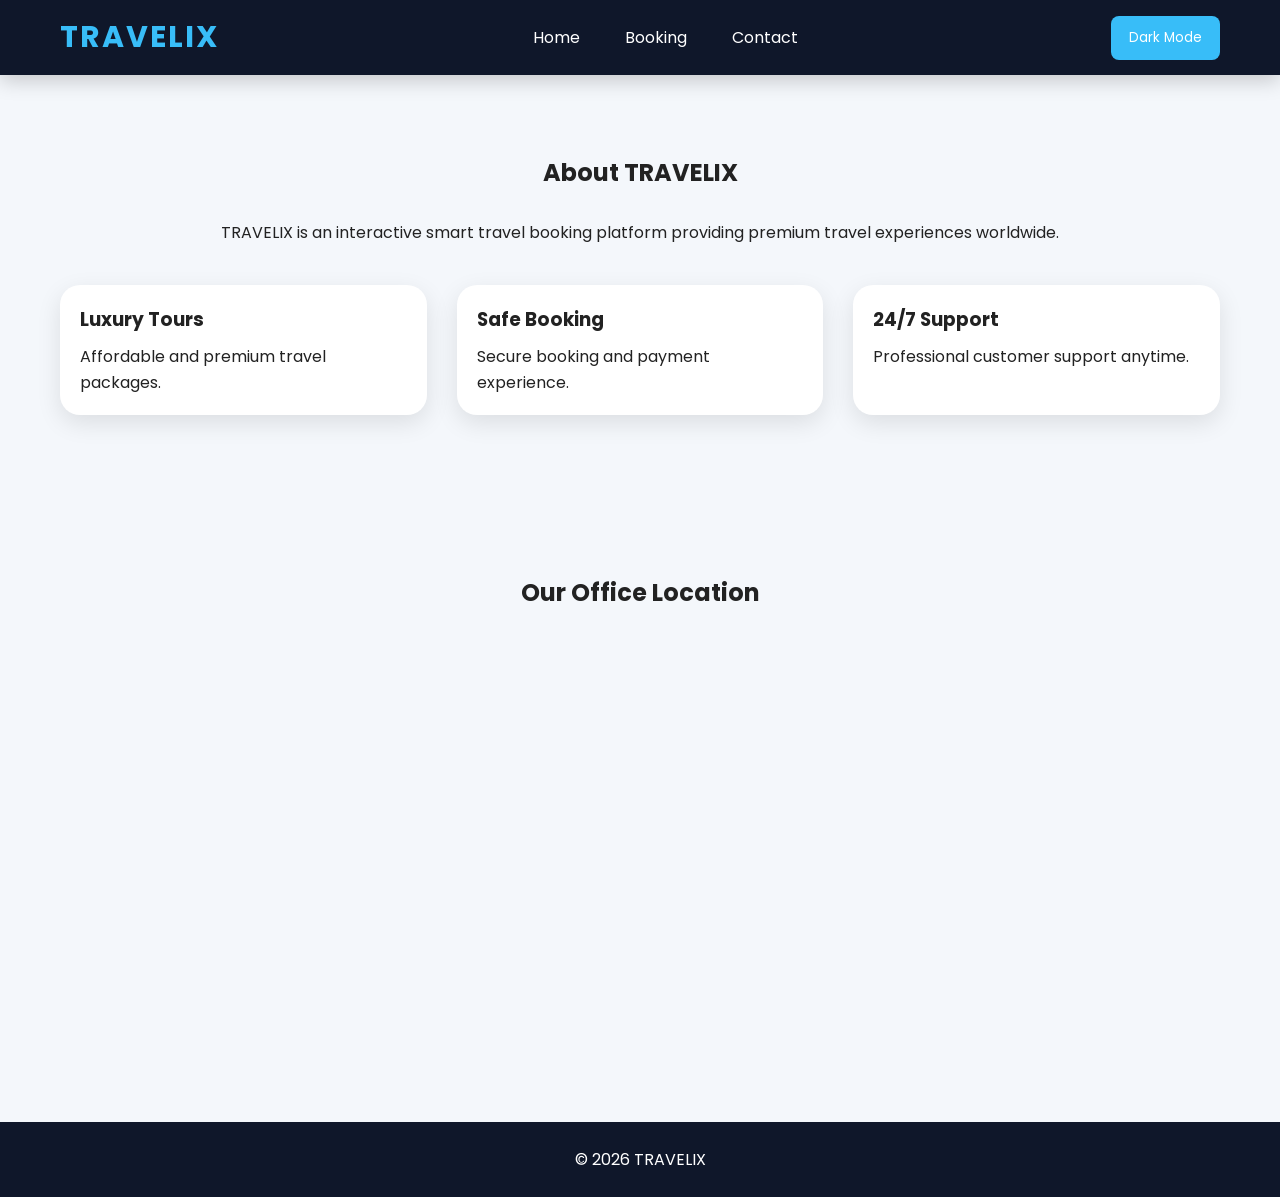
<file: about.html>
<!DOCTYPE html>
<html lang="en">

<head>

<meta charset="UTF-8">

<meta name="viewport"
content="width=device-width, initial-scale=1.0">

<title>About - TRAVELIX</title>

<link rel="stylesheet"
href="css/style.css">

<link href="https://fonts.googleapis.com/css2?family=Poppins:wght@300;400;500;600;700&display=swap"
rel="stylesheet">

</head>

<body>

<header>

<nav>

<div class="logo">
TRAVELIX
</div>

<ul>

<li><a href="index.html">Home</a></li>

<li><a href="booking.html">Booking</a></li>

<li><a href="contact.html">Contact</a></li>

</ul>

<button class="toggle-btn">
Dark Mode
</button>

</nav>

</header>

<main>

<section class="section">

<h1 style="text-align:center; margin-bottom:30px;">
About TRAVELIX
</h1>

<p style="text-align:center; margin-bottom:40px;">

TRAVELIX is an interactive smart travel booking platform
providing premium travel experiences worldwide.

</p>

<div class="cards">

<div class="card">

<div class="card-content">

<h3>Luxury Tours</h3>

<p>
Affordable and premium travel packages.
</p>

</div>

</div>

<div class="card">

<div class="card-content">

<h3>Safe Booking</h3>

<p>
Secure booking and payment experience.
</p>

</div>

</div>

<div class="card">

<div class="card-content">

<h3>24/7 Support</h3>

<p>
Professional customer support anytime.
</p>

</div>

</div>

</div>

</section>

<section class="section">

<h2 style="text-align:center; margin-bottom:25px;">

Our Office Location

</h2>

<iframe
src="https://www.google.com/maps/embed?pb=!1m18!1m12!1m3!1d108840.95609965589!2d74.26794172831171!3d31.48322027101902!2m3!1f0!2f0!3f0!3m2!1i1024!2i768!4f13.1!3m3!1m2!1s0x391903fcb1df4d3b%3A0x3b0f8f1f7b8d3d4b!2sLahore!5e0!3m2!1sen!2s!4v1710000000000!5m2!1sen!2s"
height="400"
loading="lazy">

</iframe>

</section>

</main>

<footer>

<p>
© 2026 TRAVELIX
</p>

</footer>

<script src="js/script.js"></script>

</body>
</html>
</file>
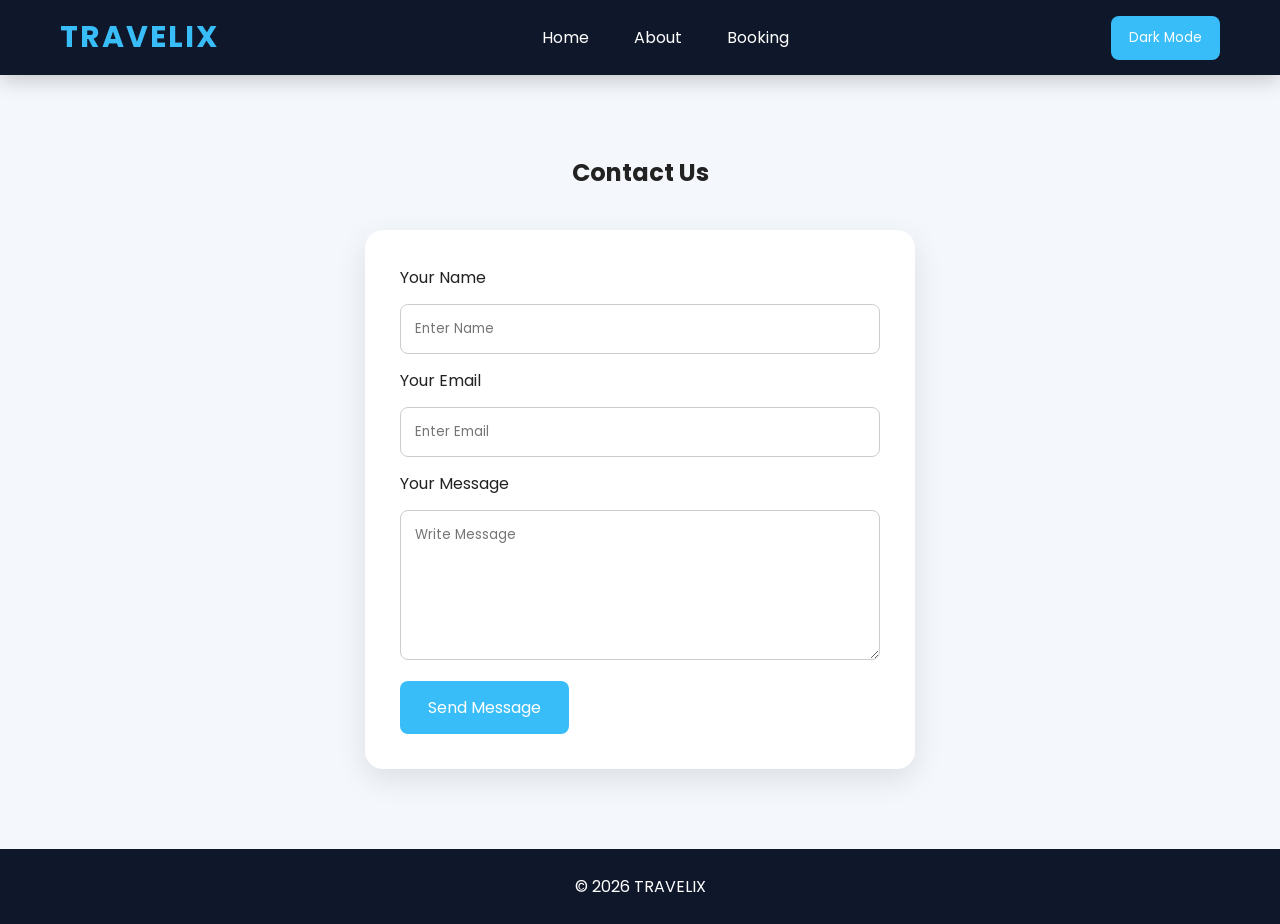
<file: contact.html>
<!DOCTYPE html>
<html lang="en">

<head>

<meta charset="UTF-8">

<meta name="viewport"
content="width=device-width, initial-scale=1.0">

<title>Contact - TRAVELIX</title>

<link rel="stylesheet"
href="css/style.css">

<link href="https://fonts.googleapis.com/css2?family=Poppins:wght@300;400;500;600;700&display=swap"
rel="stylesheet">

</head>

<body>

<header>

<nav>

<div class="logo">
TRAVELIX
</div>

<ul>

<li><a href="index.html">Home</a></li>

<li><a href="about.html">About</a></li>

<li><a href="booking.html">Booking</a></li>

</ul>

<button class="toggle-btn">
Dark Mode
</button>

</nav>

</header>

<main>

<section class="section">

<h1 style="text-align:center; margin-bottom:40px;">

Contact Us

</h1>

<form id="contactForm">

<label>Your Name</label>

<input type="text"
placeholder="Enter Name"
required>

<label>Your Email</label>

<input type="email"
placeholder="Enter Email"
required>

<label>Your Message</label>

<textarea rows="6"
placeholder="Write Message"></textarea>

<button class="btn"
type="submit">

Send Message

</button>

<div class="success-message">

✅ Message Sent Successfully!

</div>

</form>

</section>

</main>

<footer>

<p>
© 2026 TRAVELIX
</p>

</footer>

<script src="js/script.js"></script>

</body>
</html>
</file>
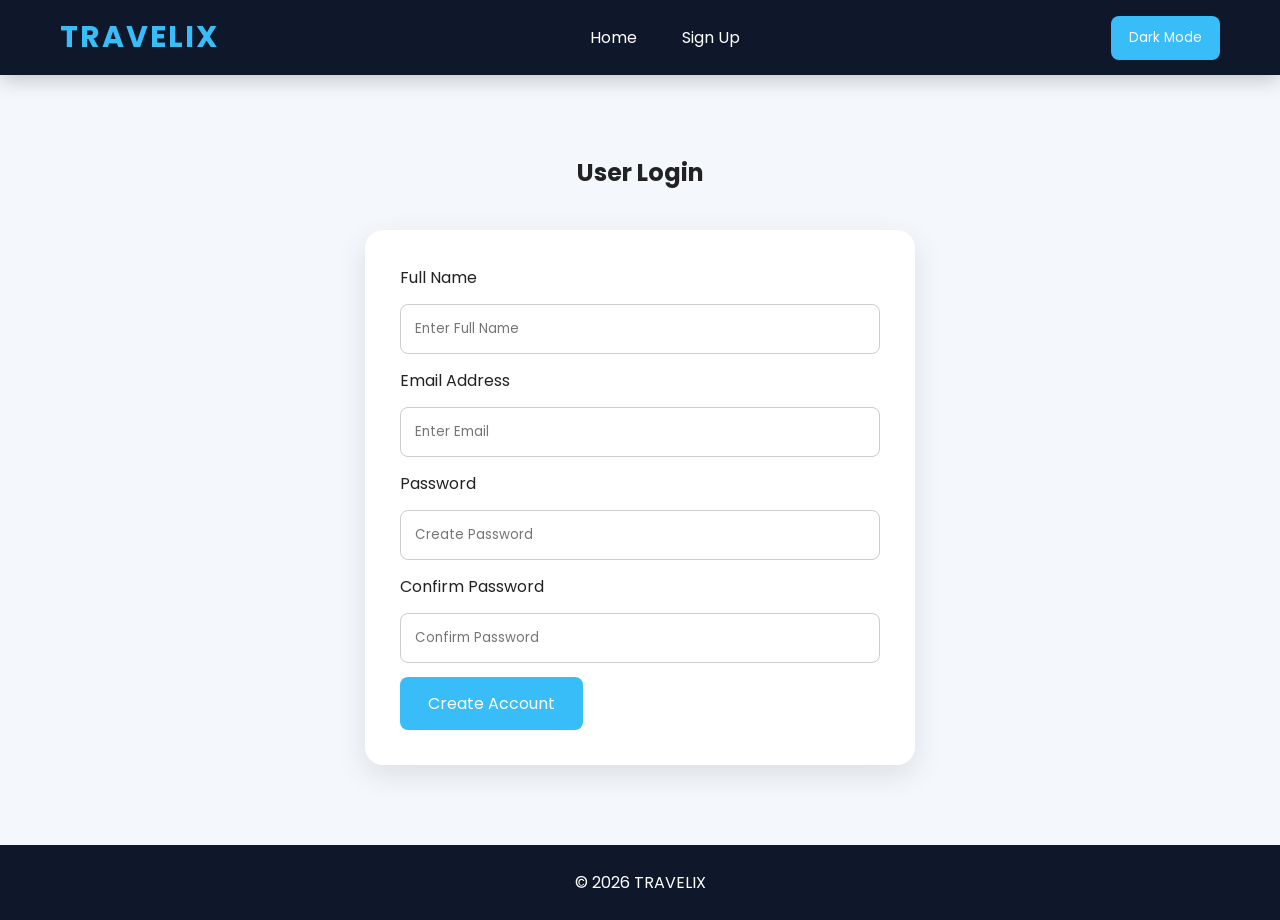
<file: signin.html>
<!DOCTYPE html>
<html lang="en">

<head>

<meta charset="UTF-8">

<meta name="viewport"
content="width=device-width, initial-scale=1.0">

<title>Sign In - TRAVELIX</title>

<link rel="stylesheet"
href="css/style.css">

<link href="https://fonts.googleapis.com/css2?family=Poppins:wght@300;400;500;600;700&display=swap"
rel="stylesheet">

</head>

<body>

<header>

<nav>

<div class="logo">
TRAVELIX
</div>

<ul>

<li><a href="index.html">Home</a></li>

<li><a href="signup.html">Sign Up</a></li>

</ul>

<button class="toggle-btn">
Dark Mode
</button>

</nav>

</header>

<main>

<section class="section">

<h1 style="text-align:center; margin-bottom:40px;">

User Login

</h1>

<form id="signupForm">

<label>Full Name</label>

<input type="text"
placeholder="Enter Full Name"
required>

<label>Email Address</label>

<input type="email"
placeholder="Enter Email"
required>

<label>Password</label>

<input type="password"
id="password"
placeholder="Create Password"
required>

<label>Confirm Password</label>

<input type="password"
id="confirmPassword"
placeholder="Confirm Password"
required>

<button class="btn"
type="submit">

Create Account

</button>

<div class="success-message">

✅ Account Created Successfully!

</div>

</form>
</section>

</main>

<footer>

<p>
© 2026 TRAVELIX
</p>

</footer>

<script src="js/script.js"></script>
<script>

const signinForm =
document.getElementById(
"signinForm"
);

signinForm.addEventListener(
"submit",
(e)=>{

e.preventDefault();

document.querySelector(
".success-message"
).style.display = "block";

}
);

</script>
</body>
</html>
</file>
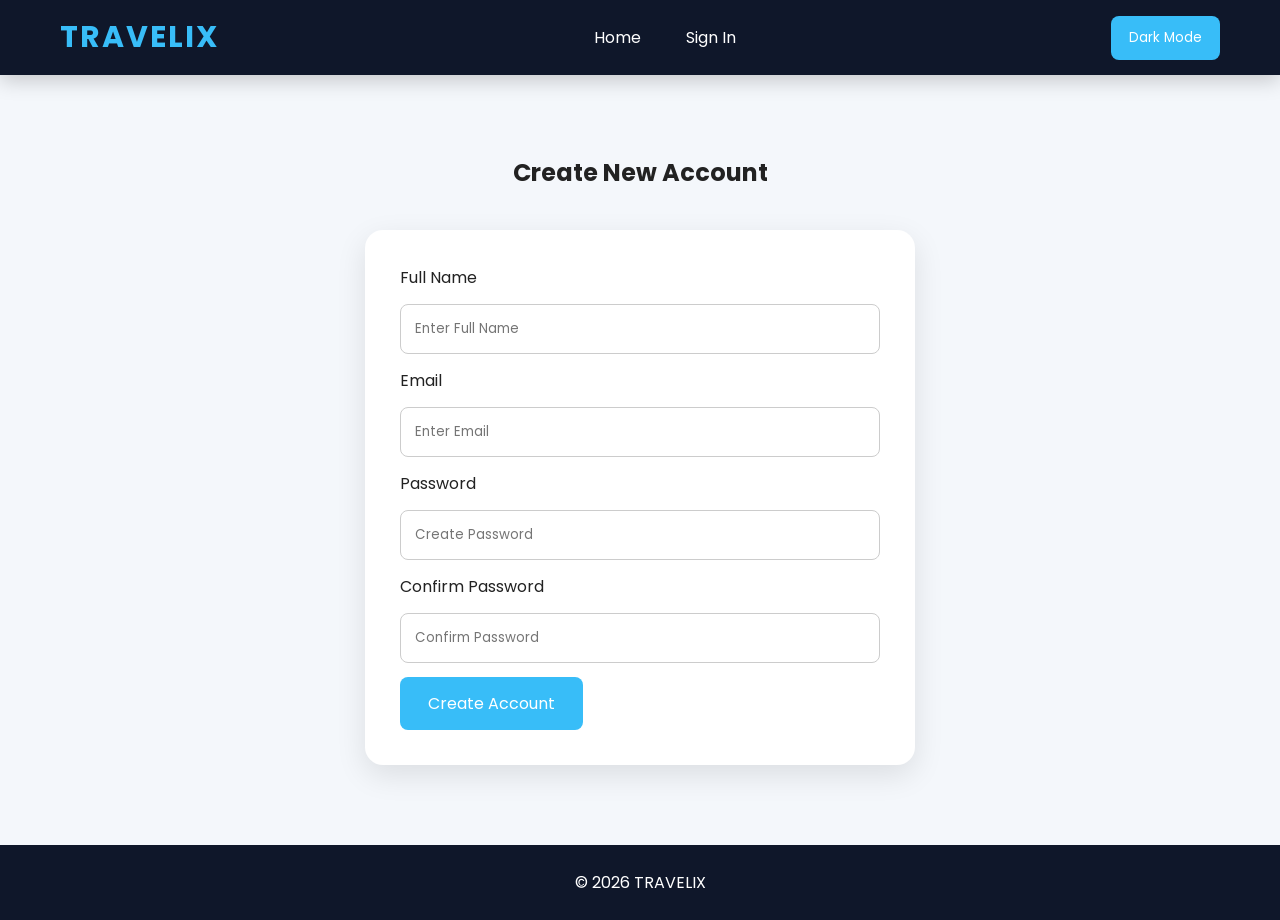
<file: signup.html>
<!DOCTYPE html>
<html lang="en">

<head>

<meta charset="UTF-8">

<meta name="viewport"
content="width=device-width, initial-scale=1.0">

<title>Sign Up - TRAVELIX</title>

<link rel="stylesheet"
href="css/style.css">

<link href="https://fonts.googleapis.com/css2?family=Poppins:wght@300;400;500;600;700&display=swap"
rel="stylesheet">

</head>

<body>

<header>

<nav>

<div class="logo">
TRAVELIX
</div>

<ul>

<li><a href="index.html">Home</a></li>

<li><a href="signin.html">Sign In</a></li>

</ul>

<button class="toggle-btn">
Dark Mode
</button>

</nav>

</header>

<main>

<section class="section">

<h1 style="text-align:center; margin-bottom:40px;">

Create New Account

</h1>

<form id="signupForm">

<label>Full Name</label>

<input type="text"
placeholder="Enter Full Name"
required>

<label>Email</label>

<input type="email"
placeholder="Enter Email"
required>

<label>Password</label>

<input type="password"
id="password"
placeholder="Create Password"
required>

<label>Confirm Password</label>

<input type="password"
id="confirmPassword"
placeholder="Confirm Password"
required>

<button class="btn"
type="submit">

Create Account

</button>

<div class="success-message">

✅ Account Created Successfully!

</div>

</form>

</section>

</main>

<footer>

<p>
© 2026 TRAVELIX
</p>

</footer>

<script src="js/script.js"></script>
<script>

const signupForm =
document.getElementById(
"signupForm"
);

signupForm.addEventListener(
"submit",
(e)=>{

e.preventDefault();

const password =
document.getElementById(
"password"
).value;

const confirmPassword =
document.getElementById(
"confirmPassword"
).value;

if(password !== confirmPassword){

alert(
"Passwords do not match!"
);

return;

}

document.querySelector(
".success-message"
).style.display = "block";

}
);

</script>
</body>
</html>
</file>
<file: css/style.css>
*{
    margin:0;
    padding:0;
    box-sizing:border-box;
    font-family:'Poppins',sans-serif;
    scroll-behavior:smooth;
}

body{
    background:#f4f7fb;
    color:#222;
    transition:0.5s;
    overflow-x:hidden;
}

.dark-mode{
    background:#111827;
    color:white;
}

.progress-container{
    width:100%;
    height:6px;
    position:fixed;
    top:0;
    z-index:2000;
    background:#ccc;
}

.progress-bar{
    height:6px;
    width:0%;
    background:linear-gradient(to right,#06b6d4,#3b82f6);
}

header{
    position:sticky;
    top:0;
    z-index:1000;
    background:#0f172a;
    padding:15px 60px;
    box-shadow:0 5px 20px rgba(0,0,0,0.2);
}

nav{
    display:flex;
    justify-content:space-between;
    align-items:center;
}

.logo{
    font-size:30px;
    color:#38bdf8;
    font-weight:bold;
    letter-spacing:2px;
}

nav ul{
    display:flex;
    list-style:none;
    gap:25px;
}

nav ul li a{
    text-decoration:none;
    color:white;
    transition:0.4s;
    padding:10px;
    border-radius:8px;
}

nav ul li a:hover{
    background:#38bdf8;
    color:white;
}

.toggle-btn{
    padding:12px 18px;
    border:none;
    border-radius:8px;
    background:#38bdf8;
    color:white;
    cursor:pointer;
    transition:0.4s;
}

.toggle-btn:hover{
    transform:scale(1.08);
    background:#0ea5e9;
}

.hero{
    height:95vh;
    background-size:cover;
    background-position:center;
    display:flex;
    justify-content:center;
    align-items:center;
    text-align:center;
    color:white;
    transition:1s;
    position:relative;
}

.hero::before{
    content:"";
    position:absolute;
    width:100%;
    height:100%;
    background:rgba(0,0,0,0.5);
}

.hero-content{
    position:relative;
    z-index:1;
}

.hero-content h1{
    font-size:70px;
    margin-bottom:20px;
    animation:fadeDown 1s ease;
}

.hero-content p{
    font-size:22px;
    margin-bottom:25px;
}

.btn{
    padding:14px 28px;
    border:none;
    border-radius:8px;
    background:#38bdf8;
    color:white;
    cursor:pointer;
    transition:0.4s;
    font-size:16px;
}

.btn:hover{
    background:#0284c7;
    transform:translateY(-6px);
    box-shadow:0 10px 20px rgba(0,0,0,0.3);
}

.section{
    padding:80px 60px;
}

.search-container{
    text-align:center;
    margin-bottom:40px;
    position:relative;
}

.search-container input{
    width:60%;
    padding:15px;
    border-radius:10px;
    border:1px solid #ccc;
    font-size:16px;
}

#suggestions{
    position:absolute;
    width:60%;
    left:20%;
    background:white;
    border-radius:10px;
    box-shadow:0 5px 20px rgba(0,0,0,0.2);
    max-height:220px;
    overflow-y:auto;
    z-index:100;
}

#suggestions li{
    list-style:none;
    padding:12px;
    cursor:pointer;
    transition:0.3s;
}

#suggestions li:hover{
    background:#38bdf8;
    color:white;
}

.cards{
    display:grid;
    grid-template-columns:repeat(auto-fit,minmax(280px,1fr));
    gap:30px;
}

.card{
    background:white;
    border-radius:20px;
    overflow:hidden;
    transition:0.5s;
    position:relative;
    box-shadow:0 8px 25px rgba(0,0,0,0.1);
}

.dark-mode .card{
    background:#1e293b;
}

.card:hover{
    transform:translateY(-12px) scale(1.02);
    background:#dbeafe;
}

.card:hover img{
    transform:scale(1.1);
}

.card img{
    width:100%;
    height:220px;
    object-fit:cover;
    transition:0.5s;
}

.card-content{
    padding:20px;
}

.card-content h3{
    margin-bottom:10px;
}

.card-content p{
    line-height:1.6;
}

form{
    max-width:550px;
    margin:auto;
    padding:35px;
    background:white;
    border-radius:18px;
    box-shadow:0 10px 30px rgba(0,0,0,0.1);
    transition:0.4s;
}

.dark-mode form{
    background:#1e293b;
}

form:hover{
    transform:scale(1.01);
}

input,
textarea,
select{
    width:100%;
    padding:14px;
    margin:14px 0;
    border-radius:8px;
    border:1px solid #ccc;
    transition:0.4s;
}

input:focus,
textarea:focus,
select:focus{
    border-color:#38bdf8;
    box-shadow:0 0 10px rgba(56,189,248,0.4);
    outline:none;
}

.success-message{
    display:none;
    background:#22c55e;
    color:white;
    padding:15px;
    margin-top:20px;
    border-radius:8px;
    text-align:center;
}

iframe{
    width:100%;
    border:none;
    border-radius:15px;
}

footer{
    background:#0f172a;
    color:white;
    text-align:center;
    padding:25px;
}

@keyframes fadeDown{
    from{
        opacity:0;
        transform:translateY(-50px);
    }
    to{
        opacity:1;
        transform:translateY(0);
    }
}

@media(max-width:768px){

    header{
        padding:20px;
    }

    nav{
        flex-direction:column;
        gap:20px;
    }

    nav ul{
        flex-direction:column;
        text-align:center;
    }

    .hero-content h1{
        font-size:42px;
    }

    .search-container input{
        width:100%;
    }

    #suggestions{
        width:100%;
        left:0;
    }

    .section{
        padding:60px 20px;
    }
}
</file>
